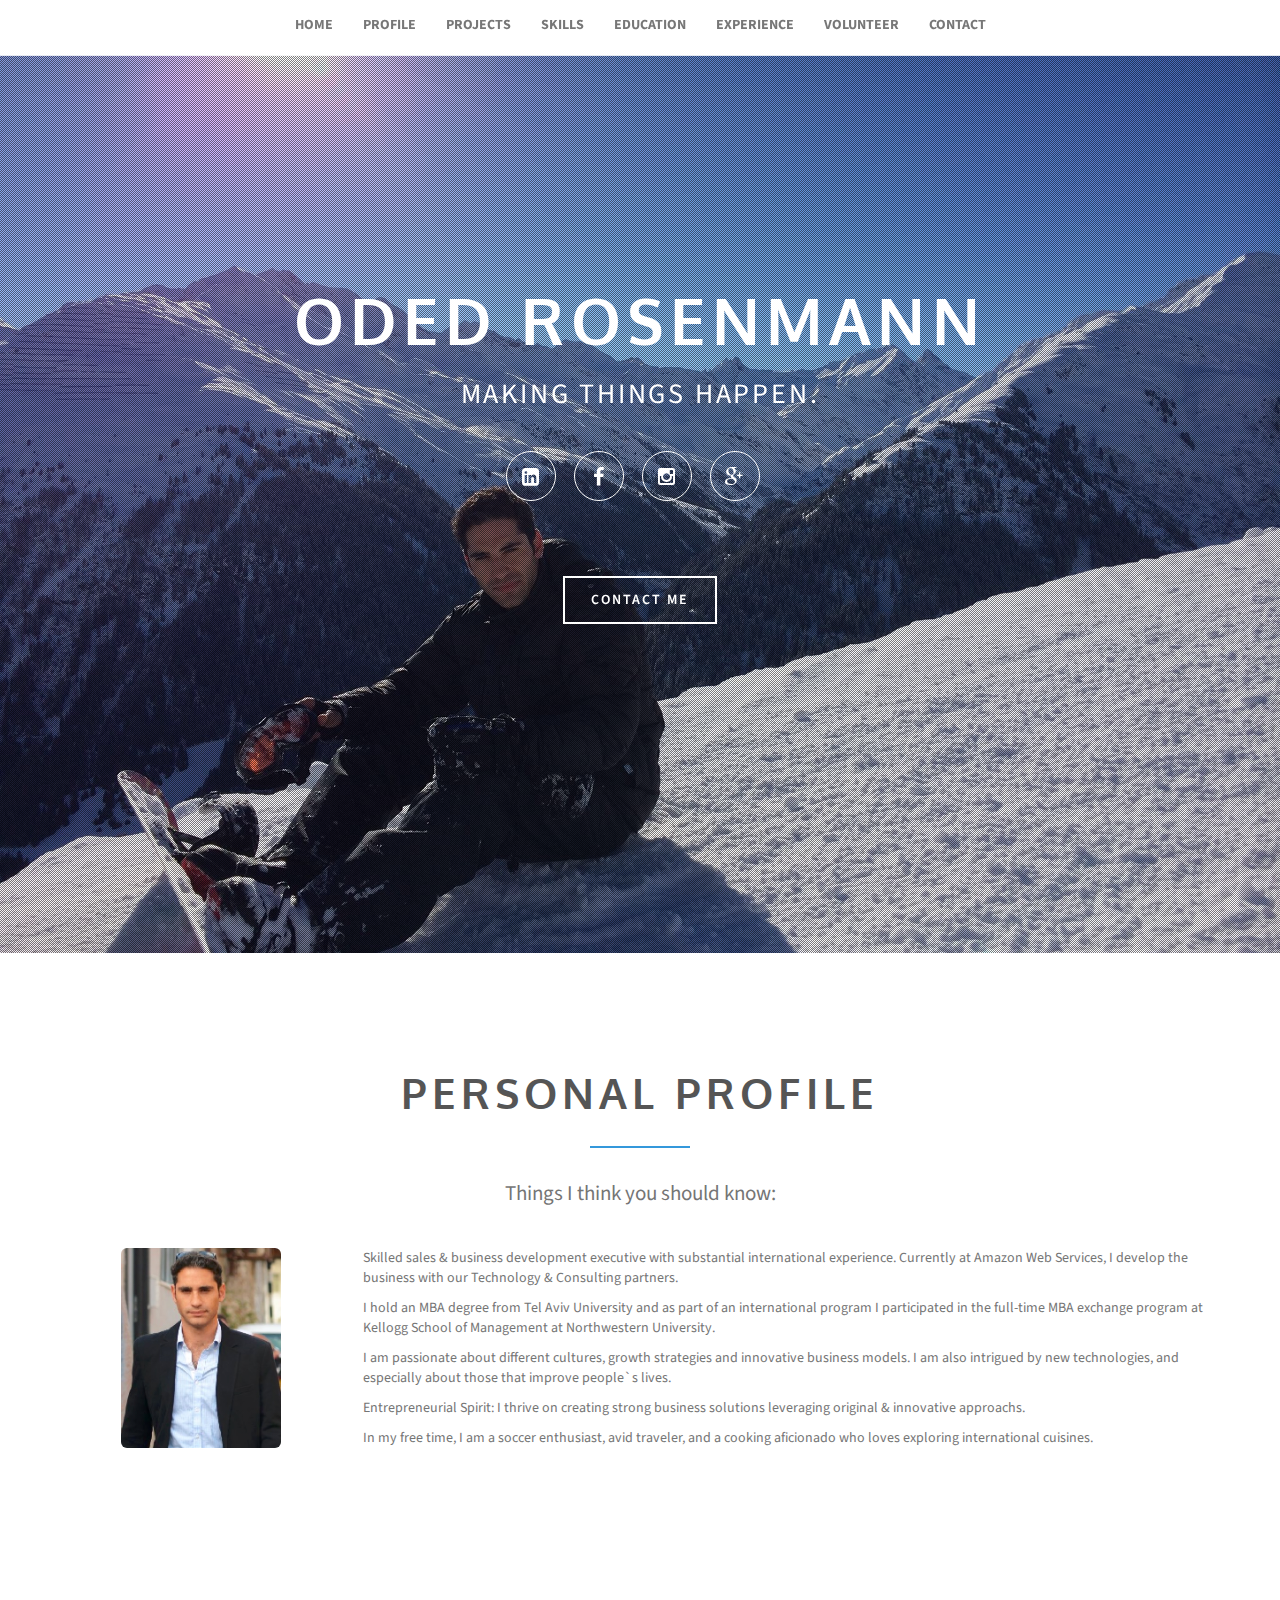
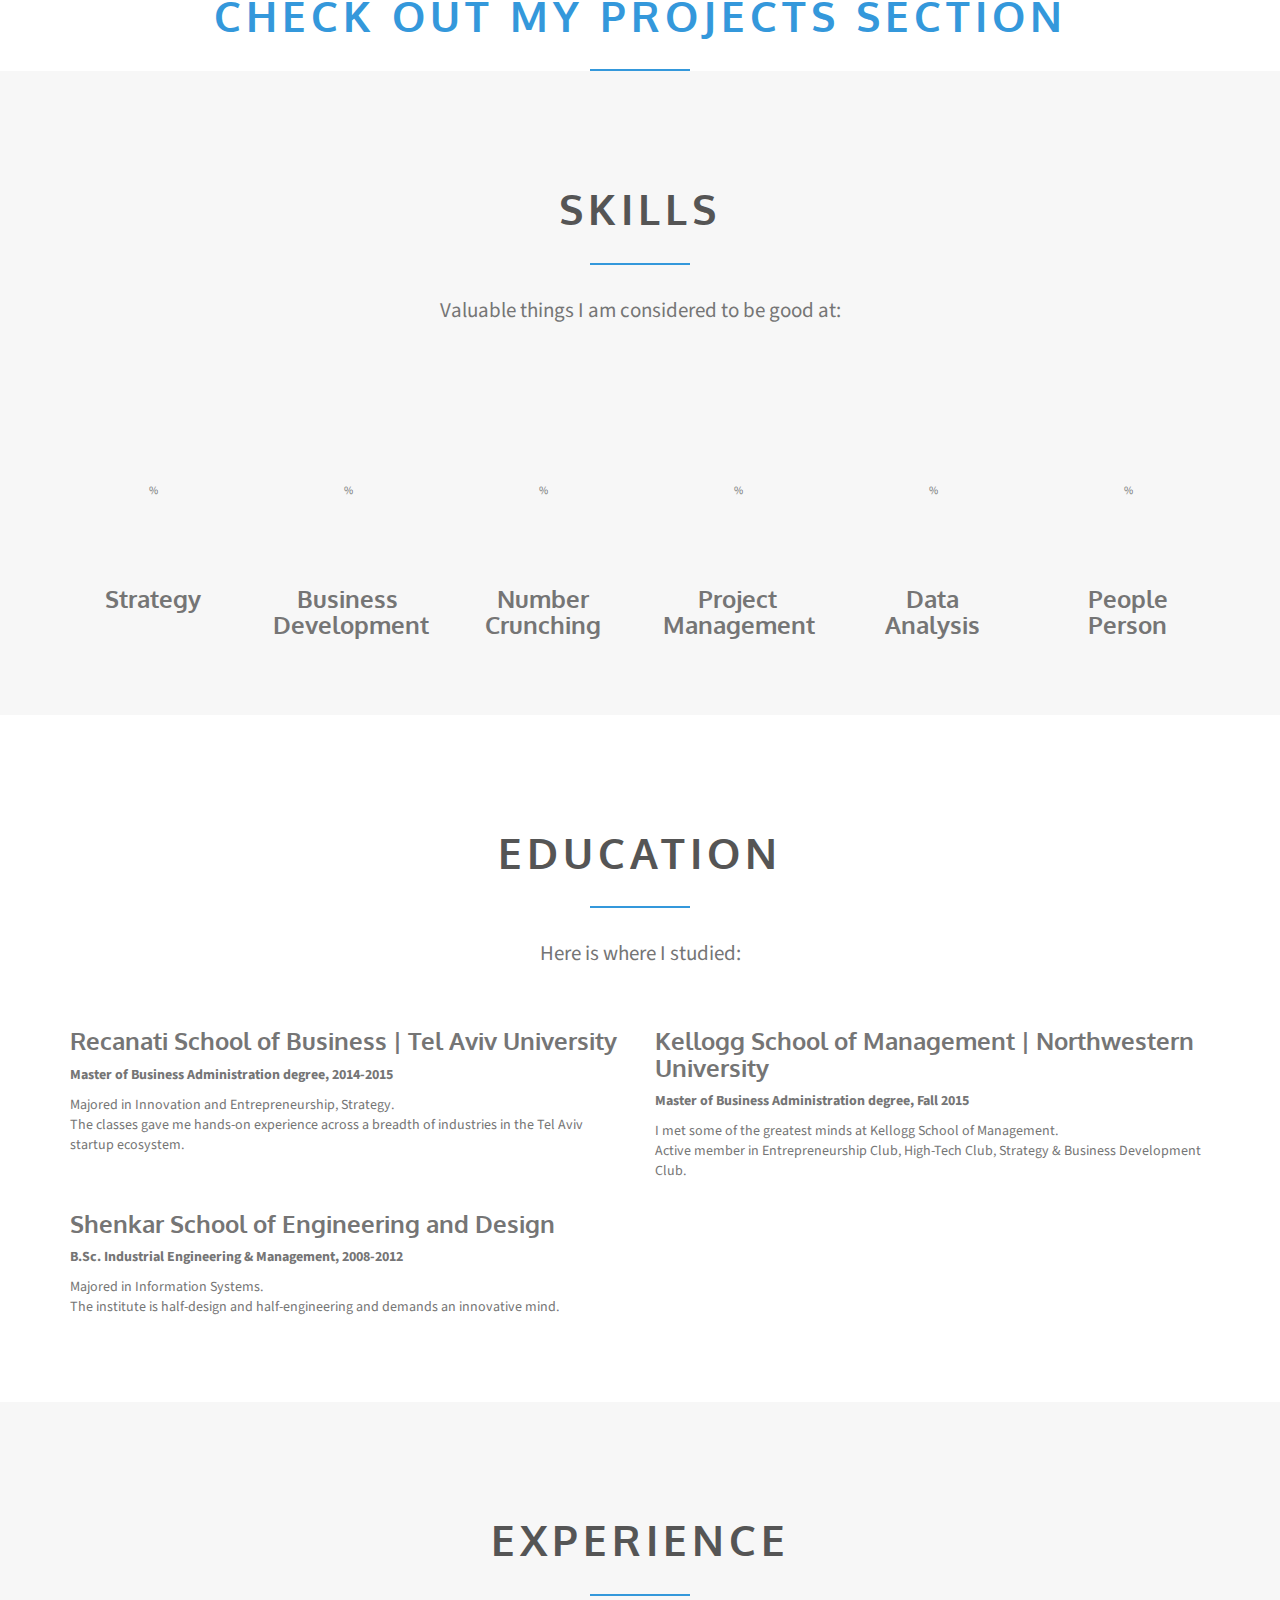
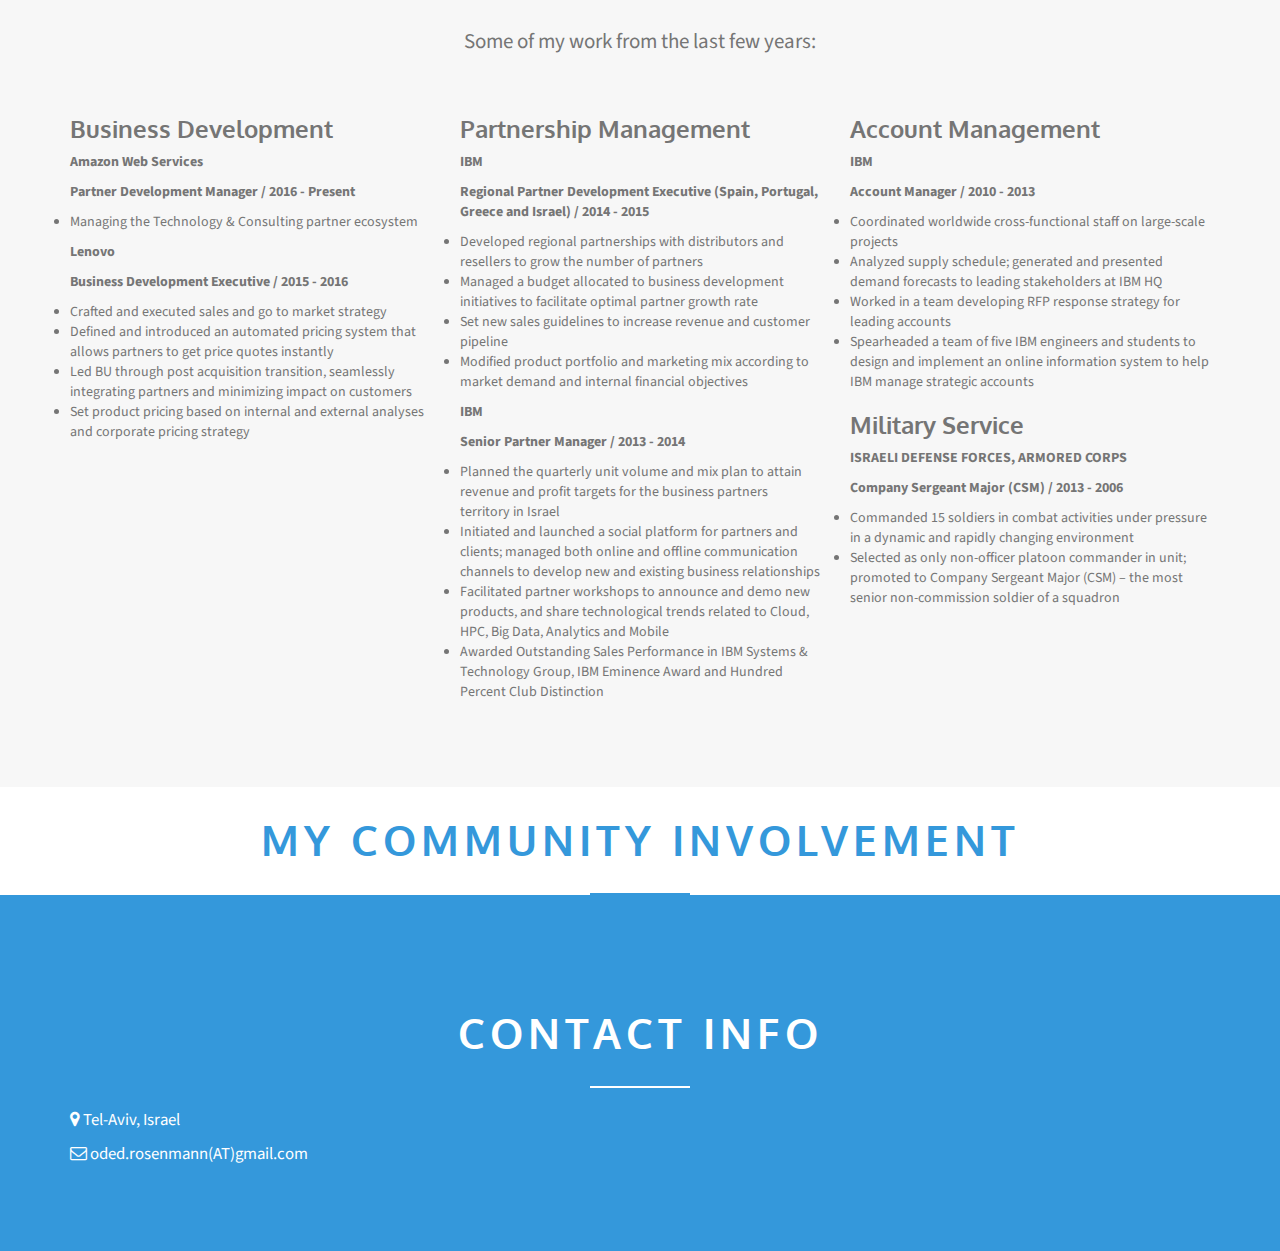
<file: index.html>
<!DOCTYPE html>
<!--[if lt IE 7]>      <html class="no-js lt-ie9 lt-ie8 lt-ie7"> <![endif]-->
<!--[if IE 7]>         <html class="no-js lt-ie9 lt-ie8"> <![endif]-->
<!--[if IE 8]>         <html class="no-js lt-ie9"> <![endif]-->
<!--[if gt IE 8]><!-->
<html class="no-js">
<!--<![endif]-->

<head>
    <meta charset="utf-8">
    <meta http-equiv="X-UA-Compatible" content="IE=edge">
    <title>Oded Rosenmann</title>
    <meta name="description" content="">
    <meta name="viewport" content="width=device-width, initial-scale=1">
    <meta name="author" content="">

    <!-- Place favicon.ico and apple-touch-icon.png in the root directory -->

    <!-- Bootstrap core CSS -->
    <link rel="stylesheet" href="css/bootstrap.min.css">
    <!-- Fonts from Font Awsome -->
    <link rel="stylesheet" href="css/font-awesome.min.css">
    <!-- Magnific popup -->
    <link rel="stylesheet" href="css/magnific-popup.css">
  <!-- Vegas slider -->
    <link rel="stylesheet" href="css/vegas.min.css">
    <!-- Custom styles for this template -->
    <link rel="stylesheet" href="css/main.css">

    <!-- Color styles -->
    <link rel="stylesheet" href="css/colors/blue.css">
    <!-- <link rel="stylesheet" href="css/colors/yellow.css">-->
    <!-- <link rel="stylesheet" href="css/colors/red.css">-->
    <!--  <link rel="stylesheet" href="css/colors/purple.css">-->
    <!--  <link rel="stylesheet" href="css/colors/orange.css">-->
    <!--  <link rel="stylesheet" href="css/colors/green.css">-->

    <!-- Feature detection -->
    <script src="js/modernizr-2.6.2.min.js"></script>
    <!-- Fonts -->
    <link href='http://fonts.googleapis.com/css?family=Source+Sans+Pro:300,400,600,700,900,300italic,400italic,600italic,700italic,900italic' rel='stylesheet' type='text/css'>
    <link href='http://fonts.googleapis.com/css?family=Oxygen:400,700' rel='stylesheet' type='text/css'>

    <!-- HTML5 shim and Respond.js IE8 support of HTML5 elements and media queries -->
    <!--[if lt IE 9]>
          <script src="js/html5shiv.js"></script>
          <script src="js/respond.min.js"></script>
        <![endif]-->
</head>

<body>
<style type="text/css">
ul {list-style:none;} 

ul li {float:left;} 

ul li a { text-decoration:none; color:#000000; cursor:auto;}
  </style>
    <div class="navbar navbar-default navbar-static-top" role="navigation">
        <div class="container">
            <div class="navbar-header">
                <button type="button" class="navbar-toggle collapsed" data-toggle="collapse" data-target=".navbar-collapse">
                    <span class="sr-only">Toggle navigation</span>
                    <span class="icon-bar"></span>
                    <span class="icon-bar"></span>
                    <span class="icon-bar"></span>
                </button>
            </div>
            <div class="navbar-collapse collapse">
                <ul class="nav navbar-nav" id="main-menu">
                    <li><a href="#page-welcome">Home</a>
                    </li>
                    <li><a href="#page-profile">Profile</a>
                    </li>
                    <li><a href="#page-projects">Projects</a></li>
                    </li>
                    <li><a href="#page-skills">Skills</a>
                    </li>
                    <li><a href="#page-education">Education</a>
                    </li>
                    <li><a href="#page-experience">Experience</a>
                    </li>
                    <li><a href="#page-community">Volunteer</a>
                    </li>
                    <li><a href="#page-contact">Contact</a>
                    </li>
                </ul>
            </div>
            <!--/.nav-collapse -->
        </div>
    </div>
    <!-- welcome begins -->
    <section id="page-welcome" class="page-welcome">
        <div>
            <ul class="slider-controls">
                <li>
                    <a id="vegas-next" class="next" href="javascript:void(0)"></a>
                </li>
                <li>
                    <a id="vegas-prev" class="prev" href="javascript:void(0)"></a>
                </li>
            </ul>
        </div>
        <div class="container">
            <div class="row">
                <header class="centered">
                    <h1>Oded Rosenmann</h1>
                    <p>Making things happen.</p>
                </header>
                <div class="social-icons">
                    <a href="https://www.linkedin.com/in/odedrosenmann" class="btn btn-round btn-clear btn-linkedin"><i class="fa fa-linkedin-square"></i></a>
                    <a href="https://www.facebook.com/oded.rosenmann" class="btn btn-round btn-clear btn-facebook"><i class="fa fa-facebook"></i></a>
                    <a href="https://www.instagram.com/oded_rosenmann/" class="btn btn-round btn-clear btn-instagram"><i class="fa fa-instagram"></i></a>
                    <a href="https://plus.google.com/104380314868274788963" class="btn btn-round btn-clear btn-google"><i class="fa fa-google-plus"></i></a>
                </div>
                <a href="#page-contact" class="btn btn-default hire-me">Contact Me</a>
            </div>
        </div>
    </section>
    <!-- welcome ends -->
    <!-- profile begins -->
    <section id="page-profile" class="page-profile">
        <div class="container">
            <header class="section-header">
                <h2 class="section-title">Personal Profile</h2>
                <div class="spacer"></div>
                <p class="section-subtitle">Things I think you should know:</p>
            </header>
            <div class="row">
                <div class="col-md-3 col-sm-12 col-xs-12">
                    <div class="profile"><img src="img/Oded.jpg" alt="profile" class="img-rounded"/>
                    </div>
                </div>
                <div class="col-md-9 col-sm-12 col-xs-12">
                    <p>Skilled sales & business development executive with substantial international experience. Currently at Amazon Web Services, I develop the business with our Technology & Consulting partners.</p>
                    <p>I hold an MBA degree from Tel Aviv University and as part of an international program I participated in the full-time MBA exchange program at Kellogg School of Management at Northwestern University.</p>
                    <p>I am passionate about different cultures, growth strategies and innovative business models. I am also intrigued by new technologies, and especially about those that improve people`s lives.</p>
                    <p>Entrepreneurial Spirit: I thrive on creating strong business solutions leveraging original & innovative approachs.</p>
                    <p>In my free time, I am a soccer enthusiast, avid traveler, and a cooking aficionado who loves exploring international cuisines.</p>
                </div>
            </div>
        </div>
    </section>
    <!-- profile ends -->
    <!-- projects begins -->
     <section id="page-projects" class="page-projects" >
       <div class="container" >
                <header class="section-header">
                    <div><p><font color="white">.</font></p></div>
                    <h4 class="section-title" href="http://odedrosenmann.github.io/projects" target="_blank"><span><a href="http://odedrosenmann.github.io/projects" target="_blank">Check out my projects section</a></span></h4>
                     <div class="spacer"></div>
                </header>
       </div>
    </section>
    <!-- projects ends -->
    <!-- skills begins -->
    <section id="page-skills" class="page-skills">
        <div class="container">

            <header class="section-header">
                <h2 class="section-title"><span>Skills</span></h2>
                <div class="spacer"></div>
                <p class="section-subtitle">Valuable things I am considered to be good at:</p>
            </header>
            <div class="row">
                <div class="col-md-2 col-sm-12 col-xs-12">
                    <span class="chart" data-percent="87">
                      <span class="percent"></span>
                    <h3>Strategy</h3>
                    </span>
                </div>
                <div class="col-md-2 col-sm-12 col-xs-12">
                    <span class="chart" data-percent="92">
                      <span class="percent"></span>
                    <h3>Business Development</h3>
                    </span>
                </div>
                <div class="col-md-2 col-sm-12 col-xs-12">
                    <span class="chart" data-percent="93">
                      <span class="percent"></span>
                    <h3>Number Crunching</h3>
                    </span>
                </div>
                <div class="col-md-2 col-sm-12 col-xs-12">
                    <span class="chart" data-percent="85">
                      <span class="percent"></span>
                    <h3>Project Management</h3>
                    </span>
                </div>
                <div class="col-md-2 col-sm-12 col-xs-12">
                    <span class="chart" data-percent="86">
                      <span class="percent"></span>
                    <h3>Data Analysis</h3>
                    </span>
                </div>
                <div class="col-md-2 col-sm-12 col-xs-12">
                    <span class="chart" data-percent="95">
                      <span class="percent"></span>
                    <h3>People Person</h3>
                    </span>
                </div>
            </div>
        </div>
    </section>
    <!-- skills ends -->
    <!-- education begins -->
    <section id="page-education" class="page-education">
        <div class="container">
            <header class="section-header">
                <h2 class="section-title"><span>Education</span></h2>
                <div class="spacer"></div>
                <p class="section-subtitle">Here is where I studied:</p>
            </header>
            <div class="row">
                <div class="col-md-6 col-sm-12 col-xs-12">
                    <article class="education">
                        <header>
                            <h3>Recanati School of Business | Tel Aviv University</h3>
                            <p><strong>Master of Business Administration degree, 2014-2015</strong> </p>
                        </header>
                        <p>Majored in Innovation and Entrepreneurship, Strategy.<br>The classes gave me hands-on experience across a breadth of industries in the Tel Aviv startup ecosystem. </p>
                    </article>
                </div>
                <div class="col-md-6 col-sm-12 col-xs-12">
                    <article class="education">
                        <header>
                            <h3>Kellogg School of Management | Northwestern University</h3>
                            <p><strong>Master of Business Administration degree, Fall 2015</strong></p>
                        </header>
                        <p>I met some of the greatest minds at Kellogg School of Management.<br>Active member in Entrepreneurship Club, High-Tech Club, Strategy & Business Development Club.</p>
                    </article>
                </div>
                <div class="col-md-6 col-sm-12 col-xs-12">
                    <article class="education">
                        <header>
                        <h3>Shenkar School of Engineering and Design</h3>
                            <p><strong>B.Sc. Industrial Engineering & Management, 2008-2012</strong></p>
                        </header>
                        <p>Majored in Information Systems.<br>The institute is half-design and half-engineering and demands an innovative mind.</p>
                    </article>
                </div>
            </div>
        </div>
    </section>
    <!-- education ends -->
    <!-- experience begins -->
    <section id="page-experience" class="page-experience">
        <div class="container">
            <header class="section-header">
                <h2 class="section-title"><span>Experience</span></h2>
                <div class="spacer"></div>
                <p class="section-subtitle">Some of my work from the last few years:</p>
            </header>
            <div class="row">
                <div class="col-md-4 col-sm-12 col-xs-12">
                    <article class="experience">
                        <header>
                            <h3>Business Development</h3>
                            <p><b>Amazon Web Services</b></p>
                            <p><b>Partner Development Manager / 2016 - Present</b></p>
                        </header>
                        <p>
                        <li>Managing the Technology & Consulting partner ecosystem</li>
                        </p>
                    </article>
                            <p><b>Lenovo</b></p>
                            <p><b>Business Development Executive / 2015 - 2016</b></p>
                        </header>
                        <p>
                        <li>Crafted and executed sales and go to market strategy</li>
                        <li>Defined and introduced an automated pricing system that allows partners to get price quotes instantly</li>
                        <li>Led BU through post acquisition transition, seamlessly integrating partners and minimizing impact on customers</li>
                        <li>Set product pricing based on internal and external analyses and corporate pricing strategy</li></p>
                    </article>
                </div>
                <div class="col-md-4 col-sm-12 col-xs-12">
                    <article class="experience">
                        <header>
                            <h3>Partnership Management</h3>
                            <header>
                            <p><b>IBM</b></p>
                            <p><b>Regional Partner Development Executive (Spain, Portugal, Greece and Israel) / 2014 - 2015</b></p>
                        </header>
                        <p>
                        <li>Developed regional partnerships with distributors and resellers to grow the number of partners</li>
                        <li>Managed a budget allocated to business development initiatives to facilitate optimal partner growth rate</li>
                        <li>Set new sales guidelines to increase revenue and customer pipeline</li>
                        <li>Modified product portfolio and marketing mix according to market demand and internal financial objectives</li></p>
                        <p><b>IBM</b></p>
                            <p><b>Senior Partner Manager / 2013 - 2014</b></p>
                        </header>
                        <p>
                        <li>Planned the quarterly unit volume and mix plan to attain revenue and profit targets for the business partners territory in Israel</li>
                        <li>Initiated and launched a social platform for partners and clients; managed both online and offline communication channels to develop new and existing business relationships</li>
                        <li>Facilitated partner workshops to announce and demo new products, and share technological trends related to Cloud, HPC, Big Data, Analytics and Mobile</li>
                        <li>Awarded Outstanding Sales Performance in IBM Systems & Technology Group, IBM Eminence Award and Hundred Percent Club Distinction</li></p>
                    </article>
                </div>
                <div class="col-md-4 col-sm-12 col-xs-12">
                    <article class="experience">
                        <header>
                            <h3>Account Management</h3>
                            <p><b>IBM</b></p>
                            <p><b>Account Manager / 2010 - 2013</b></p>
                        </header>
                        <p>
                        <li>Coordinated worldwide cross-functional staff on large-scale projects</li>
                        <li>Analyzed supply schedule; generated and presented demand forecasts to leading stakeholders at IBM HQ</li>
                        <li>Worked in a team developing RFP response strategy for leading accounts</li>
                        <li>Spearheaded a team of five IBM engineers and students to design and implement an online information system to help IBM manage strategic accounts</li></p>
                        <header>
                            <h3>Military Service</h3>
                            <p><b>ISRAELI DEFENSE FORCES, ARMORED CORPS</b></p>
                            <p><b>Company Sergeant Major (CSM) / 2013 - 2006</b></p>
                        </header>
                        <p>
                        <li>Commanded 15 soldiers in combat activities under pressure in a dynamic and rapidly changing environment</li>
                        <li>Selected as only non-officer platoon commander in unit; promoted to Company Sergeant Major (CSM) – the most senior non-commission soldier of a squadron</li>
                    </article>
                </div>
            </div>
        </div>
    </section>
    <!-- experience ends -->
    <!-- community begins -->
     <section id="page-community" class="page-community" >
       <div class="container" >
                <header class="section-header">
                    <h4 class="section-title" href="http://odedrosenmann.github.io/community.html" target="_blank"><span><a href="http://odedrosenmann.github.io/community.html" target="_blank">My community involvement</a></span></h4>
                     <div class="spacer"></div>
                </header>
       </div>
    </section>
    <!-- community ends -->
    <!-- contact begins -->
    <section id="page-contact" class="page-contact">
        <div class="container">
            <header class="section-header">
                <h2 class="section-title"><span>Contact Info</span></h2>
                <div class="spacer"></div>
            </header>
            <div class="row">
                <div class="col-sm-12 col-sm-12 col-xs-12 contact-info">
                    <h3></h3>
                    <p><i class="fa fa-map-marker"></i> Tel-Aviv, Israel </p>
                    <p><i class="fa fa-envelope-o"></i> oded.rosenmann(AT)gmail.com</p>
                </div>
            </div>
            <!-- End row -->

        </div>
    </section>
    <!-- contact ends -->


    <script src="js/jquery-2.1.3.min.js"></script>
    <script src="js/bootstrap.min.js"></script>
    <script src="js/jquery.scrollTo.js"></script>
    <script src="js/jquery.nav.js"></script>
    <script src="js/jquery.sticky.js"></script>
    <script src="js/jquery.easypiechart.min.js"></script>
    <script src="js/vegas.js"></script>
    <script src="js/jquery.isotope.min.js"></script>
    <script src="js/jquery.magnific-popup.min.js"></script>
    <script src="js/waypoints.min.js"></script>
    <script src="js/jqBootstrapValidation.js"></script>
    <script src="js/contact_me.js"></script>
    <script src="js/main.js"></script>
  
</body>

</html>
</file>
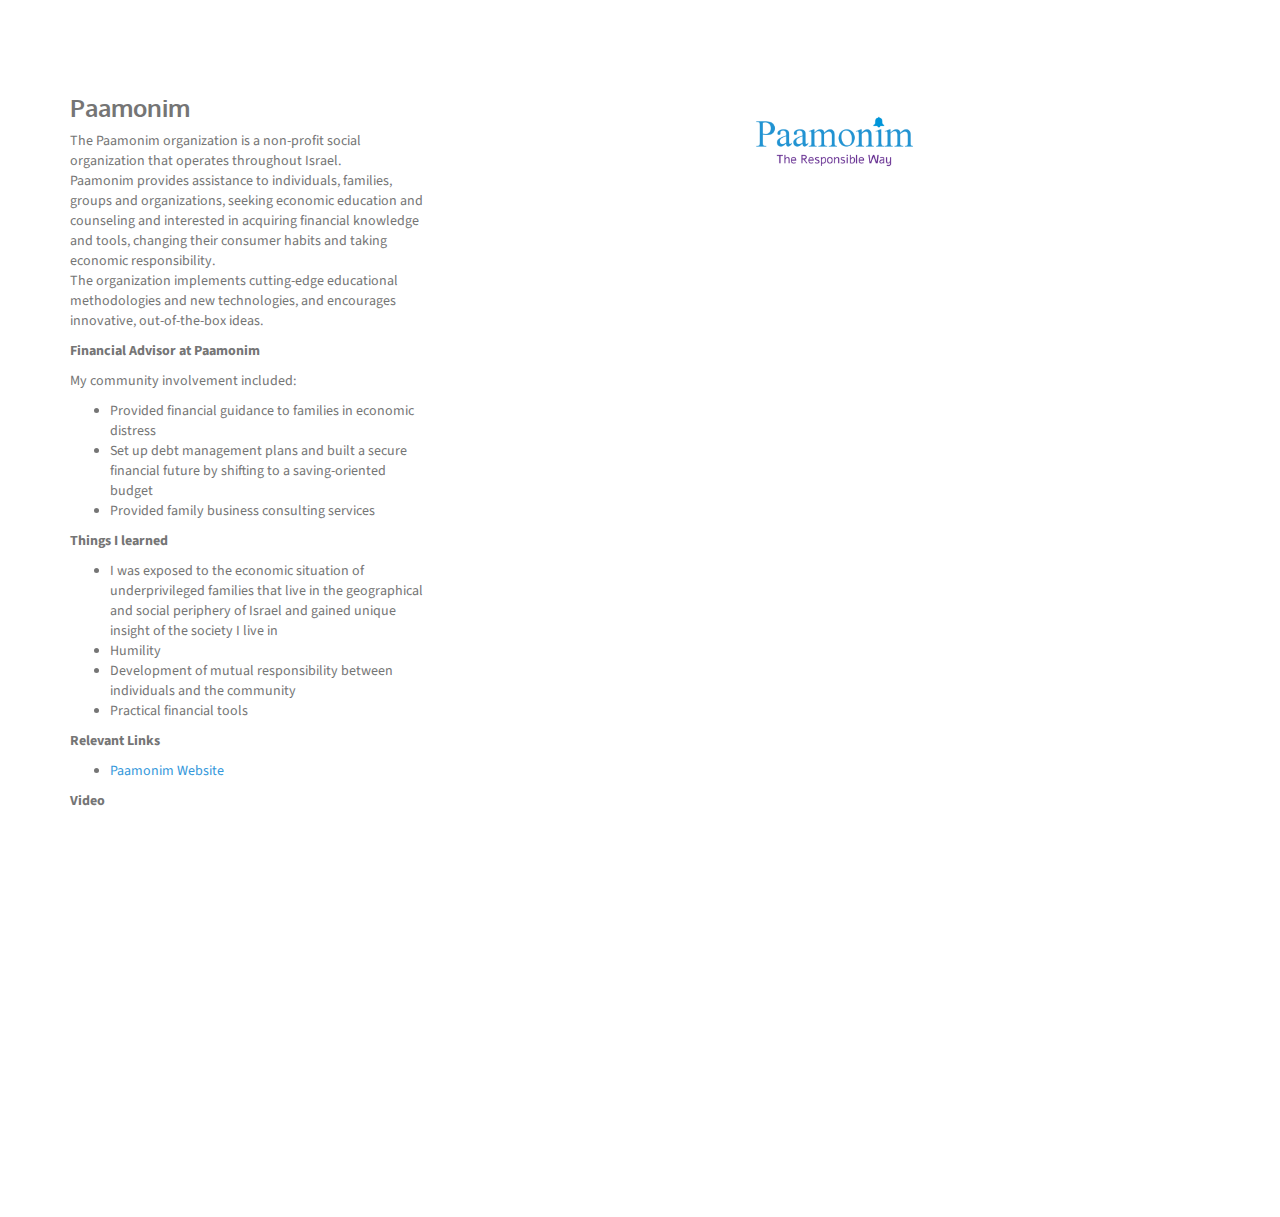
<file: community.html>
<!DOCTYPE html>
<!--[if lt IE 7]>      <html class="no-js lt-ie9 lt-ie8 lt-ie7"> <![endif]-->
<!--[if IE 7]>         <html class="no-js lt-ie9 lt-ie8"> <![endif]-->
<!--[if IE 8]>         <html class="no-js lt-ie9"> <![endif]-->
<!--[if gt IE 8]><!-->
<html class="no-js">
<!--<![endif]-->

<head>
    <meta charset="utf-8">
    <meta http-equiv="X-UA-Compatible" content="IE=edge">
    <title>Oded Rosenmann - Community</title>
    <meta name="description" content="">
    <meta name="viewport" content="width=device-width, initial-scale=1">
    <meta name="author" content="">

    <!-- Place favicon.ico and apple-touch-icon.png in the root directory -->

    <!-- Bootstrap core CSS -->
    <link rel="stylesheet" href="css/bootstrap.min.css">
    <!-- Fonts from Font Awsome -->
    <link rel="stylesheet" href="css/font-awesome.min.css">
    <!-- Magnific popup -->
    <link rel="stylesheet" href="css/magnific-popup.css">
	<!-- Vegas slider -->
    <link rel="stylesheet" href="css/vegas.min.css">
    <!-- Custom styles for this template -->
    <link rel="stylesheet" href="css/main.css">

    <!-- Color styles -->
    <link rel="stylesheet" href="css/colors/blue.css">
    <!-- <link rel="stylesheet" href="css/colors/yellow.css">-->
    <!-- <link rel="stylesheet" href="css/colors/red.css">-->
    <!--  <link rel="stylesheet" href="css/colors/purple.css">-->
    <!--  <link rel="stylesheet" href="css/colors/orange.css">-->
    <!--  <link rel="stylesheet" href="css/colors/green.css">-->

    <!-- Feature detection -->
    <script src="js/modernizr-2.6.2.min.js"></script>
    <!-- Fonts -->
    <link href='http://fonts.googleapis.com/css?family=Source+Sans+Pro:300,400,600,700,900,300italic,400italic,600italic,700italic,900italic' rel='stylesheet' type='text/css'>
    <link href='http://fonts.googleapis.com/css?family=Oxygen:400,700' rel='stylesheet' type='text/css'>

    <!-- HTML5 shim and Respond.js IE8 support of HTML5 elements and media queries -->
    <!--[if lt IE 9]>
          <script src="js/html5shiv.js"></script>
          <script src="js/respond.min.js"></script>
        <![endif]-->
</head>

<body>
    <section id="page-portfolio" class="page-portfolio">
        <div class="container">
            <div class="row">
              <div class="col-md-4 col-sm-12 col-xs-12">
                  <article class="first_project">
                    <header>
                      <h3>Paamonim</h3>
                    </header>
                      <p>
                        The Paamonim organization is a non-profit social organization that operates throughout Israel.<br>Paamonim provides assistance to individuals, families, groups and organizations, seeking economic education and counseling and interested in acquiring financial knowledge and tools, changing their consumer habits and taking economic responsibility.<br>The organization implements cutting-edge educational methodologies and new technologies, and encourages innovative, out-of-the-box ideas.
                        </p>
                    <header>
                      <p><b>Financial Advisor at Paamonim</b></p>
                    </header>
                      <p>
                      <p>My community involvement included:</p>
                      <ul>
                        <li>Provided financial guidance to families in economic distress</li>
                        <li>Set up debt management plans and built a secure financial future by shifting to a saving-oriented budget</li>
                        <li>Provided family business consulting services</li>
                      </ul>
                     </p>
                    <header>
                      <p><b>Things I learned</b></p>
                    </header>
                      <ul>
                        <li>I was exposed to the economic situation of underprivileged families that live in the geographical and social periphery of Israel and gained unique insight of the society I live in</li>
                        <li>Humility</li>
                        <li>Development of mutual responsibility between individuals and the community</li>
                        <li>Practical financial tools</li>
                      </ul>
                      <header>
                      <p><b>Relevant Links</b></p>
                      </header>
                       <ul>
                          <li><a href="http://www.paamonim.org/en/">Paamonim Website</a></li>
                       </ul>
                       <header>
                      <p><b>Video</b></p>
                      </header>
                  </article>
                </div>
                  <div class="col-md-8 col-sm-12 col-xs-12">
                      <div class="profile"><img src="img/community/paamonim.png" alt="profile" class="img-rounded"/>
                      </div>
                    </div>
                  </div>
                    </div>
                  </div>
                  <div class="row">
                  <div class="col-md-1 col-sm-12 col-xs-12">
                  </div>
                  <div class="col-md-11 col-sm-12 col-xs-12">
                  <iframe width="560" height="315" src="https://www.youtube.com/embed/_BtMVMLrrZk" frameborder="0" allowfullscreen></iframe>
                  </div>
                </div>
            </div>
        </section>
    <script src="js/jquery-2.1.3.min.js"></script>
    <script src="js/bootstrap.min.js"></script>
    <script src="js/jquery.scrollTo.js"></script>
    <script src="js/jquery.nav.js"></script>
    <script src="js/jquery.sticky.js"></script>
    <script src="js/jquery.easypiechart.min.js"></script>
    <script src="js/vegas.js"></script>
    <script src="js/jquery.isotope.min.js"></script>
    <script src="js/jquery.magnific-popup.min.js"></script>
    <script src="js/waypoints.min.js"></script>
    <script src="js/jqBootstrapValidation.js"></script>
    <script src="js/contact_me.js"></script>
    <script src="js/main.js"></script>
	
</body>

</html>
</file>
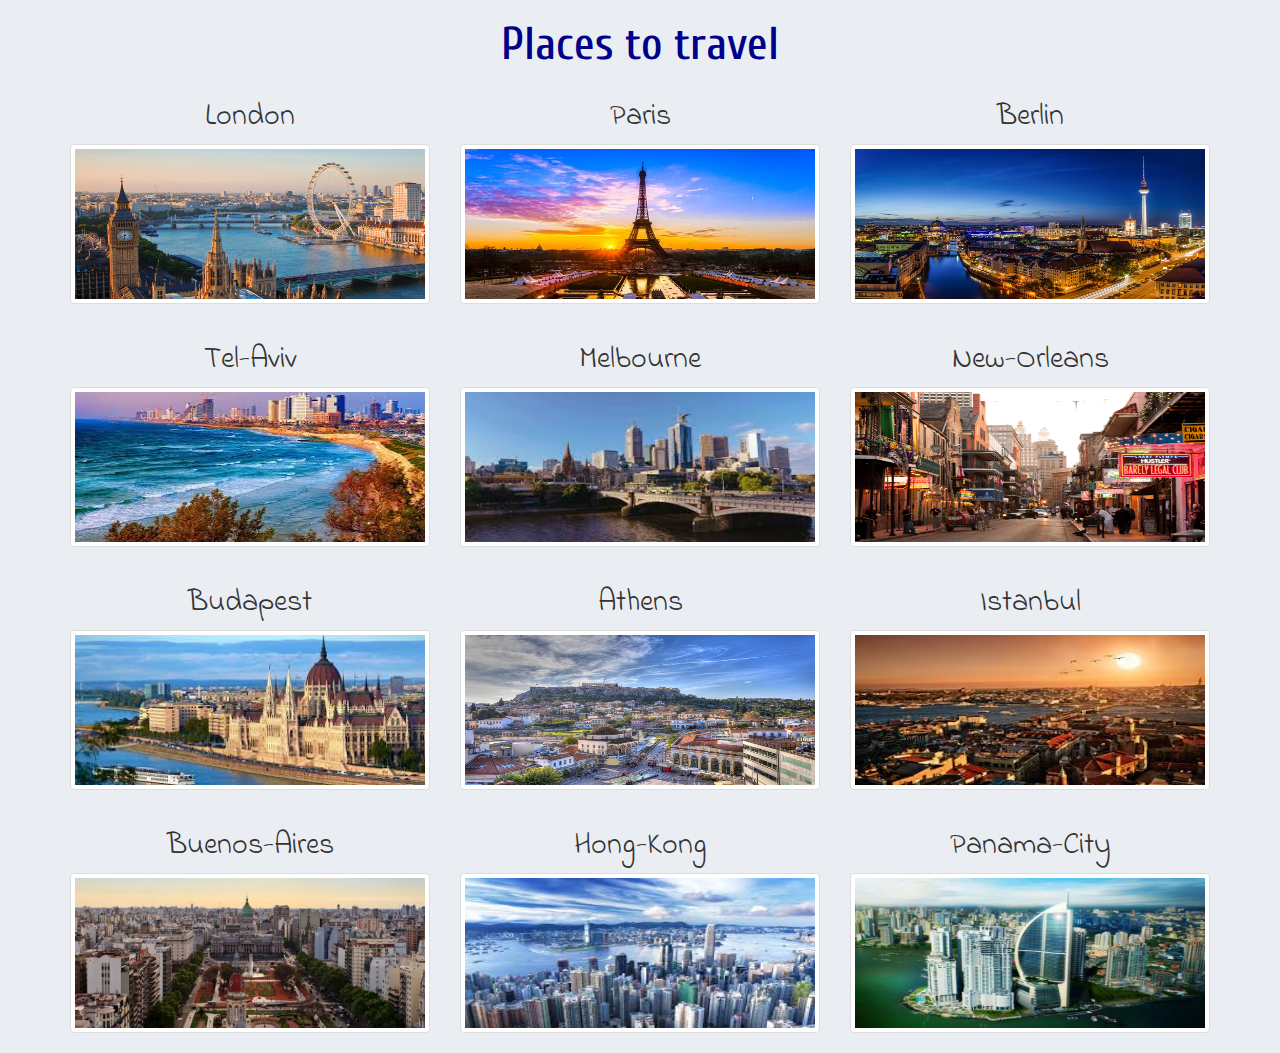
<file: placestotravel.html>
<!DOCTYPE html>
<html lang="en">
  <head>
    <meta charset="utf-8">
    <meta http-equiv="X-UA-Compatible" content="IE=edge">
    <meta name="viewport" content="width=device-width, initial-scale=1">
    <title>Places to travel - Oded Rosenmann</title>
    <!-- Bootstrap and jQuery -->
    <link rel="stylesheet" href="http://maxcdn.bootstrapcdn.com/bootstrap/3.3.5/css/bootstrap.min.css">
    <link rel="stylesheet" href="placestotravel.css">
    <script src="http://ajax.googleapis.com/ajax/libs/jquery/1.11.3/jquery.min.js"></script>
    <script src="http://maxcdn.bootstrapcdn.com/bootstrap/3.3.5/js/bootstrap.min.js"></script>
    <link href='https://fonts.googleapis.com/css?family=Indie+Flower' rel='stylesheet' type='text/css'>
    <link href='https://fonts.googleapis.com/css?family=Cuprum' rel='stylesheet' type='text/css'>
    <!-- My own Javascript -->
    <script src="placestotravel.js"></script>
  </head>
  <body>
    <div class="container">
      <h1><p class="text-center">Places to travel</p></h1>
      <div class="row">
        <div class="col-xs-6 col-sm-4">
          <div><h2><p class="text-center">London</p></h2></div>
          <a href="#" class="thumbnail"><img src="travel_pic/London.jpg"></a>
        </div>
        <div class="col-xs-6 col-sm-4">
          <div><h2><p class="text-center">Paris</p></h2></div>
          <a href="#" class="thumbnail"><img src="travel_pic/Paris.jpg"></a>
        </div>
        <div class="col-xs-6 col-sm-4">
          <div><h2><p class="text-center">Berlin</p></h2></div>
          <a href="#" class="thumbnail"><img src="travel_pic/Berlin.jpg"></a>
        </div>
        <div class="col-xs-6 col-sm-4">
          <div><h2><p class="text-center">Tel-Aviv</p></h2></div>
          <a href="#" class="thumbnail"><img src="travel_pic/Tel-Aviv.jpg"></a>
        </div>
        <div class="col-xs-6 col-sm-4">
          <div><h2><p class="text-center">Melbourne</p></h2></div>
          <a href="#" class="thumbnail"><img src="travel_pic/Melbourne.jpg"></a>
        </div>
        <div class="col-xs-6 col-sm-4">
          <div><h2><p class="text-center">New-Orleans</p></h2></div>
          <a href="#" class="thumbnail"><img src="travel_pic/New-Orleans.jpg"></a>
        </div>
        <div class="col-xs-6 col-sm-4">
          <div><h2><p class="text-center">Budapest</p></h2></div>
          <a href="#" class="thumbnail"><img src="travel_pic/Budapest.jpg"></a>
        </div>
        <div class="col-xs-6 col-sm-4">
          <div><h2><p class="text-center">Athens</p></h2></div>
          <a href="#" class="thumbnail"><img src="travel_pic/Athens.jpg"></a>
        </div>
        <div class="col-xs-6 col-sm-4">
          <div><h2><p class="text-center">Istanbul</p></h2></div>
          <a href="#" class="thumbnail"><img src="travel_pic/Istanbul.jpg"></a>
        </div>
        <div class="col-xs-6 col-sm-4">
          <div><h2><p class="text-center">Buenos-Aires</p></h2></div>
          <a href="#" class="thumbnail"><img src="travel_pic/Buenos-Aires.jpg"></a>
        </div>
        <div class="col-xs-6 col-sm-4">
          <div><h2><p class="text-center">Hong-Kong</p></h2></div>
          <a href="#" class="thumbnail"><img src="travel_pic/Hong-Kong.jpg"></a>
        </div>
        <div class="col-xs-6 col-sm-4">
          <div><h2><p class="text-center">Panama-City</p></h2></div>
          <a href="#" class="thumbnail"><img src="travel_pic/Panama-City.jpg"></a>
        </div>
      </div>
    </div>
  </body>
</html>
</file>
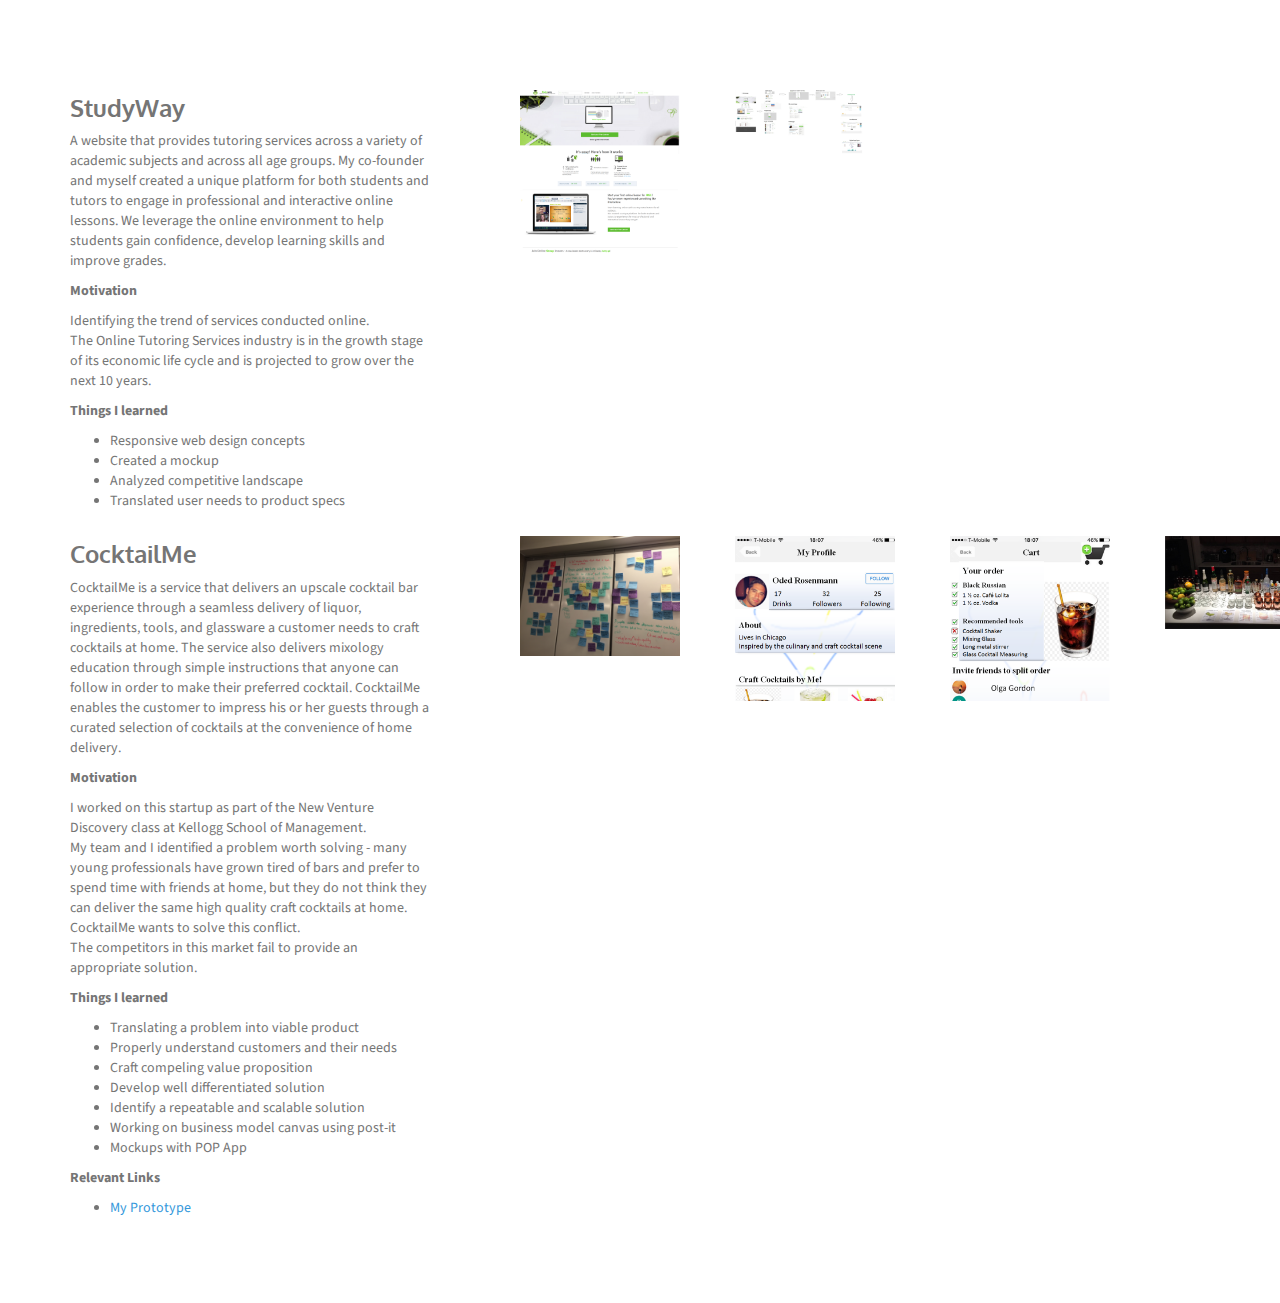
<file: projects.html>
<!DOCTYPE html>
<!--[if lt IE 7]>      <html class="no-js lt-ie9 lt-ie8 lt-ie7"> <![endif]-->
<!--[if IE 7]>         <html class="no-js lt-ie9 lt-ie8"> <![endif]-->
<!--[if IE 8]>         <html class="no-js lt-ie9"> <![endif]-->
<!--[if gt IE 8]><!-->
<html class="no-js">
<!--<![endif]-->

<head>
    <meta charset="utf-8">
    <meta http-equiv="X-UA-Compatible" content="IE=edge">
    <title>Oded Rosenmann - Projects</title>
    <meta name="description" content="">
    <meta name="viewport" content="width=device-width, initial-scale=1">
    <meta name="author" content="">

    <!-- Place favicon.ico and apple-touch-icon.png in the root directory -->

    <!-- Bootstrap core CSS -->
    <link rel="stylesheet" href="css/bootstrap.min.css">
    <!-- Fonts from Font Awsome -->
    <link rel="stylesheet" href="css/font-awesome.min.css">
    <!-- Magnific popup -->
    <link rel="stylesheet" href="css/magnific-popup.css">
	<!-- Vegas slider -->
    <link rel="stylesheet" href="css/vegas.min.css">
    <!-- Custom styles for this template -->
    <link rel="stylesheet" href="css/main.css">

    <!-- Color styles -->
    <link rel="stylesheet" href="css/colors/blue.css">
    <!-- <link rel="stylesheet" href="css/colors/yellow.css">-->
    <!-- <link rel="stylesheet" href="css/colors/red.css">-->
    <!--  <link rel="stylesheet" href="css/colors/purple.css">-->
    <!--  <link rel="stylesheet" href="css/colors/orange.css">-->
    <!--  <link rel="stylesheet" href="css/colors/green.css">-->

    <!-- Feature detection -->
    <script src="js/modernizr-2.6.2.min.js"></script>
    <!-- Fonts -->
    <link href='http://fonts.googleapis.com/css?family=Source+Sans+Pro:300,400,600,700,900,300italic,400italic,600italic,700italic,900italic' rel='stylesheet' type='text/css'>
    <link href='http://fonts.googleapis.com/css?family=Oxygen:400,700' rel='stylesheet' type='text/css'>

    <!-- HTML5 shim and Respond.js IE8 support of HTML5 elements and media queries -->
    <!--[if lt IE 9]>
          <script src="js/html5shiv.js"></script>
          <script src="js/respond.min.js"></script>
        <![endif]-->
</head>

<body>
    <section id="page-portfolio" class="page-portfolio">
        <div class="container">
            <div class="row">
              <div class="col-md-4 col-sm-12 col-xs-12">
                  <article class="first_project">
                    <header>
                      <h3>StudyWay</h3>
                    </header>
                      <p>
                        A website that provides tutoring services across a variety of academic subjects and across all age groups. My co-founder and myself created a unique platform for both students and tutors to engage in professional and interactive online lessons. We leverage the online environment to help students gain confidence, develop learning skills and improve grades.
                        </p>
                    <header>
                      <p><b>Motivation</b></p>
                    
                    </header>
                      
                      <p>Identifying the trend of services conducted online.<br>The Online Tutoring Services industry is in the growth stage of its economic life cycle and is projected to grow over the next 10 years.
                     </p>
                    <header>
                      <p><b>Things I learned</b></p>
                    </header>
                      <ul>
                        <li>Responsive web design concepts</li>
                        <li>Created a mockup</li>
                        <li>Analyzed competitive landscape</li>
                        <li>Translated user needs to product specs</li>
                      </ul>
                  </article>
                </div>
                <div class="col-md-8 col-sm-12 col-xs-12">
                    <div class="container">
                      <div class="row">
                          <div>
                            <ul id="grid" class="grid-wrapper">
                                <li class="mix photography" >
                                <a href="img/projects/1-Studyway-homepage.png"><div class="overlay"><i class="fa fa-search"></i></div><img src="img/projects/1-Studyway-homepage.png"  alt="" >
                                </a> </li>
                                <li class="mix photography" >
                                <a href="img/projects/1-Studyway-Flow.jpg"><div class="overlay"><i class="fa fa-search"></i></div><img src="img/projects/1-Studyway-Flow.jpg"  alt="" >
                                </a> </li>
                                                               
                            </ul>
                          </div>
                      </div>
                  </div>
                </div>
            </div>
            </div>
            <div class="container">
            <div class="row">
              <div class="col-md-4 col-sm-12 col-xs-12">
                  <article class="second_project">
                    <header>
                      <h3>CocktailMe</h3>
                    </header>
                      <p>
                        CocktailMe is a service that delivers an upscale cocktail bar experience through a seamless delivery of liquor, ingredients, tools, and glassware a customer needs to craft cocktails at home. The service also delivers mixology education through simple instructions that anyone can follow in order to make their preferred cocktail. CocktailMe enables the customer to impress his or her guests through a curated selection of cocktails at the convenience of home delivery.
                        </p>
                    <header>
                      <p><b>Motivation</b></p>
                    
                    </header>
                      <p>I worked on this startup as part of the New Venture Discovery class at Kellogg School of Management.<br>My team and I identified a problem worth solving - many young professionals have grown tired of bars and prefer to spend time with friends at home, but they do not think they can deliver the same high quality craft cocktails at home. CocktailMe wants to solve this conflict.<br>The competitors in this market fail to provide an appropriate solution.
                     </p>
                    <header>
                      <p><b>Things I learned</b></p>
                    </header>
                      <ul>
                        <li>Translating a problem into viable product</li>
                        <li>Properly understand customers and their needs</li>
                        <li>Craft compeling value proposition</li>
                        <li>Develop well differentiated solution</li>
                        <li>Identify a repeatable and scalable solution</li>
                        <li>Working on business model canvas using post-it</li>
                        <li>Mockups with POP App</li>
                      </ul>
                    <header>
                      <p><b>Relevant Links</b></p>
                    </header>
                       <ul>
                          <li><a href="https://popapp.in/w/projects/5624ffb62c155c663f890334/preview">My Prototype</a></li>
                       </ul>
                  </article>
                </div>
                <div class="col-md-8 col-sm-12 col-xs-12">
                    <div class="container">
                      <div class="row">
                          <div>
                            <ul id="grid" class="grid-wrapper">
                                <li class="mix photography" >
                                <a href="img/projects/2-post_it.jpg"><div class="overlay"><i class="fa fa-search"></i></div><img src="img/projects/2-post_it.jpg"  alt="" >
                                </a> </li>
                                <li class="mix photography" >
                                <a href="img/projects/2-Profile-page.png"><div class="overlay"><i class="fa fa-search"></i></div><img src="img/projects/2-Profile-page.png"  alt="" >
                                </a> </li>
                                <li class="mix photography" >
                                <a href="img/projects/2-Cart-page.png"><div class="overlay"><i class="fa fa-search"></i></div><img src="img/projects/2-Cart-page.png"  alt="" >
                                </a> </li>
                                <li class="mix photography" >
                                <a href="img/projects/2-service.jpg"><div class="overlay"><i class="fa fa-search"></i></div><img src="img/projects/2-service.jpg"  alt="" >
                                </a> </li>                         
                            </ul>
                          </div>
                      </div>
                  </div>
                </div>
            </div>
        </section>
    <script src="js/jquery-2.1.3.min.js"></script>
    <script src="js/bootstrap.min.js"></script>
    <script src="js/jquery.scrollTo.js"></script>
    <script src="js/jquery.nav.js"></script>
    <script src="js/jquery.sticky.js"></script>
    <script src="js/jquery.easypiechart.min.js"></script>
    <script src="js/vegas.js"></script>
    <script src="js/jquery.isotope.min.js"></script>
    <script src="js/jquery.magnific-popup.min.js"></script>
    <script src="js/waypoints.min.js"></script>
    <script src="js/jqBootstrapValidation.js"></script>
    <script src="js/contact_me.js"></script>
    <script src="js/main.js"></script>
	
</body>

</html>
</file>
<file: css/main.css>
/* ==========================================================================
   Articulate v1.0
   ========================================================================== */
/* ==========================================================================
   Base styles
   ========================================================================== */

html, body {
    height: 100%;
    width: 100%;
    font-family: 'Source Sans Pro', Helvetica, Arial, sans-serif;
    color: #757575;
}
img {
    width: 160px;
    display: block;
    margin-left: auto;
    margin-right: auto;
}
a:link, a:visited {
    outline: 0;
}
a:hover, a:active {
    text-decoration: none;
}
h1, h2, h3, h4, h5, h6 {
    font-family: 'Oxygen', sans-serif;
    font-weight: 700;
}
/* ==========================================================================
   Navigation
   ========================================================================== */

.navbar {
    width: 100%;
}
.navbar-default {
    background: rgba(255, 255, 255, 0.85);
    border: none;
    color: #777;
    text-transform: uppercase;
    display: inline-block;
    text-align: center;
    position: fixed;
}
.navbar-nav {
    margin: 0 auto;
    padding: 0;
    list-style: none;
    display: inline-block;
    float: none;
    font-size: 1em;
    font-weight: bold;
}
.navbar-default .navbar-nav>li>a:hover, .navbar-default .navbar-nav>li>a:focus {
    background-color: transparent;
}
.navbar-default .navbar-nav>.active>a, .navbar-default .navbar-nav>.active>a:hover, .navbar-default .navbar-nav>.active>a:focus {
    background: none;
}
/* ==========================================================================
  Layout 
   ========================================================================== */

#page-welcome {
    width: 100%;
    height: 100%!important;
    position: relative;
    overflow: hidden;
    text-align: center;
    -webkit-background-size: cover;
    -moz-background-size: cover;
    -o-background-size: cover;
    background-size: cover;
}
#page-welcome header {
    color: #fff;
    padding-top: 20%;
}
#page-welcome header h1 {
    margin: 0;
    padding: 0;
    font-size: 4.5em;
    font-weight: 700;
    letter-spacing: 0.1em;
    line-height: 1em;
    text-transform: uppercase;
}
#page-welcome header p {
    font-size: 2em;
    display: inline-block;
    margin-bottom: 5px;
    padding: 0 8px;
    letter-spacing: 0.1em;
    line-height: 3em;
    text-transform: uppercase;
}
#page-profile {
    padding: 75px 0;
    background: #fff;
}
#page-skills {
    padding: 75px 0;
    background: #f7f7f7;
    text-align: center;
}
#page-education {
    padding: 75px 0;
    background: #fff;
}
#page-experience {
    padding: 75px 0;
    background: #f7f7f7;
}
#page-portfolio {
    padding: 75px 0;
    background: #fff;
}
#page-contact {
    padding: 75px 0;
}
#page-contact .contact-info p {
    font-size: 1.2em;
}
/* ==========================================================================
   Portfolio   
   ========================================================================== */

#grid-controls-wrapper {
    text-align: center;
    float: none;
    width: 100%;
}
.center-pills {
    display: inline-block;
}
#grid .mix {
    width: 200px;
    height: 150px;
    vertical-align: top;
    margin: 15px 15px 15px 0;
    color: #fff;
    text-align: center;
}
#grid .mix .thumbnail {
    border: 2px thin #F7F7F7;
    padding: 0;
    border-radius: 0;
}
#grid .mix .overlay {
    width: 200px;
    height: 200px;
    position: absolute;
    opacity: 0;
	top:0;
}
#grid .mix .overlay:hover {
    opacity: .8;
}
#grid .mix .overlay i {
    font-size: 2em;
    opacity: 1;
    color: #fff;
    padding-top: 30%;
}
.isotope-item {
    z-index: 2;
}
.isotope-hidden.isotope-item {
    pointer-events: none;
    z-index: 1;
}
.isotope, .isotope .isotope-item {
    /* change duration value to whatever you like */
    
    -webkit-transition-duration: 0.8s;
    -moz-transition-duration: 0.8s;
    -ms-transition-duration: 0.8s;
    -o-transition-duration: 0.8s;
    transition-duration: 0.8s;
}
.isotope {
    -webkit-transition-property: height, width;
    -moz-transition-property: height, width;
    -ms-transition-property: height, width;
    -o-transition-property: height, width;
    transition-property: height, width;
}
.isotope .isotope-item {
    -webkit-transition-property: -webkit-transform, opacity;
    -moz-transition-property: -moz-transform, opacity;
    -ms-transition-property: -ms-transform, opacity;
    -o-transition-property: -o-transform, opacity;
    transition-property: transform, opacity;
}
/**** disabling Isotope CSS3 transitions ****/

.isotope.no-transition, .isotope.no-transition .isotope-item, .isotope .isotope-item.no-transition {
    -webkit-transition-duration: 0s;
    -moz-transition-duration: 0s;
    -ms-transition-duration: 0s;
    -o-transition-duration: 0s;
    transition-duration: 0s;
}
/* ==========================================================================
   Vegas slider
   ========================================================================== */

.vegas-loading {
    border-radius: 10px;
    background: #000;
    background: rgba(0, 0, 0, 0.7);
    background: url(../img/loading.gif) no-repeat center center;
    height: 32px;
    left: 20px;
    position: fixed;
    top: 20px;
    width: 32px;
    z-index: 0;
}
.vegas-overlay {
    background: transparent url(../img/overlays/16.png);
    opacity: 0.5;
    
}
.vegas-background {
    -ms-interpolation-mode: bicubic;
    image-rendering: optimizeQuality;
    max-width: none !important;
    /* counteracts global img modification by twitter bootstrap library */
    
    z-index: -2;
}
.vegas-overlay, .vegas-background {
    -webkit-user-select: none;
    -khtml-user-select: none;
    -moz-user-select: none;
    -ms-user-select: none;
    user-select: none;
}
.slider-controls {
    opacity: 0;
    padding: 0;
    margin: 0;
    -webkit-transition: all 0.4s ease-in-out;
    -moz-transition: all 0.4s ease-in-out;
    -o-transition: all 0.4s ease-in-out;
    transition: all 0.4s ease-in-out;
}
.slider-controls li {
    list-style: none;
}
#page-welcome:hover .slider-controls {
    opacity: 1;
    -webkit-transition: all 0.4s ease-in-out;
    -moz-transition: all 0.4s ease-in-out;
    -o-transition: all 0.4s ease-in-out;
    transition: all 0.4s ease-in-out;
}
.slider-controls li a {
    position: absolute;
    z-index: 10;
    top: 40%;
    width: 60px;
    height: 60px;
    cursor: pointer;
}
.next {
    background: url("../img/next.png");
    margin-right: 70px;
    right: 0;
    opacity: 0.3;
}
.prev {
    background: url("../img/prev.png");
    margin-left: 70px;
    left: 0;
    opacity: 0.3;
}
.next:hover, .prev:hover {
    opacity: 1;
}
/* ==========================================================================
   Dividers
   ========================================================================== */

.section-header {
    text-align: center;
}
.section-header p {
    font-size: 1.5em;
}
.section-title {
    font-size: 3em;
    font-weight: 700;
    letter-spacing: 5px;
    text-align: center;
    color: #555555;
    text-transform: uppercase;
    padding: 20px 0;
}
.spacer {
    width: 100px;
    height: 2px;
    margin: auto;
}
.section-subtitle {
    text-align: center;
    padding: 30px 0;
}
/* ==========================================================================
   Forms
   ========================================================================== */

.form-control {
    box-shadow: none;
    -webkit-box-shadow: none;
    border: none;
}
.btn.btn-default {
    margin: 40px auto 0;
    background: transparent;
    position: relative;
    color: #fff;
    font-size: 1em;
    text-transform: uppercase;
    font-weight: 600;
    text-align: center;
    padding: 12px 26px 12px;
    cursor: pointer;
    border: 2px solid #4cddf3;
    border-radius: 0;
    letter-spacing: 2px;
    pointer-events: auto;
    border-color: #fff;
    -webkit-transition: all 0.1s ease-in-out;
    -moz-transition: all 0.1s ease-in-out;
    -o-transition: all 0.1s ease-in-out;
    transition: all 0.1s ease-in-out;
}
.btn.btn-default:hover, .btn.btn-default:active {
    background: #fff;
    border-color: #fff;
    color: fff;
}
input, .input-lg, button {
    border-radius: 0;
}
.control-group.error input, .control-group.error select, .control-group.error textarea {
    border-color: #b94a48;
    -webkit-box-shadow: inset 0 1px 1px rgba(0, 0, 0, 0.075);
    -moz-box-shadow: inset 0 1px 1px rgba(0, 0, 0, 0.075);
    box-shadow: inset 0 1px 1px rgba(0, 0, 0, 0.075);
}
.control-group.error .checkbox, .control-group.error .radio, .control-group.error input, .control-group.error select, .control-group.error textarea {
    color: #b94a48;
}
label.error {
    color: #fff;
    background: #b94a48;
    border: solid thin #fff;
    padding: 3px 5px;
}
label.valid {
    color: #fff;
    background: #5CB85C;
    border: solid thin #fff;
    padding: 3px 5px;
}
.help-block ul{
      list-style: none;
      margin: 0;
      padding: 0;
}

.help-block ul li{
 background: #b94a48;
  color: #fff;
  padding: 4px 18px;
}
/* ==========================================================================
   Charts   
   ========================================================================== */

.chart {
    position: relative;
    display: inline-block;
    width: 150px;
    height: 150px;
    margin-top: 50px;
    margin-bottom: 50px;
    text-align: center;
}
.chart canvas {
    position: absolute;
    top: 0;
    left: 0;
}
.percent {
    display: inline-block;
    line-height: 150px;
    z-index: 2;
}
.percent:after {
    content: '%';
    margin-left: 0.1em;
    font-size: .8em;
}
/* ==========================================================================
   Social icons
   ========================================================================== */

.social-icons .btn {
    margin-right: 15px;
}
.social-icons {
    padding-top: 10px;
    margin-bottom: 35px;
}
.social-icons .btn.btn-clear {
    border: 1px solid #fff;
}
.btn-round {
    border-radius: 50%;
    width: 50px;
    height: 50px;
    display: inline-block;
    padding: 0;
}
.btn-round i {
    font-size: 20px;
    top: 15px;
    position: relative;
}
.btn.btn-clear {
    border: 1px solid #fff;
    color: #fff;
    background: none;
    background-color: none;
    font-weight: bold;
    -webkit-transition-duration: 0.8s;
    -moz-transition-duration: 0.8s;
    -o-transition-duration: 0.8s;
    transition-duration: 0.8s;
    -webkit-transition-property: -webkit-transform;
    -moz-transition-property: -moz-transform;
    -o-transition-property: -o-transform;
    transition-property: transform;
}
.btn.btn-clear:hover, .btn.btn-clear.selected {
    background: #fff;
    -webkit-transform: rotate(360deg);
    -moz-transform: rotate(360deg);
    -o-transform: rotate(360deg);
}
.btn-twitter:hover {
    color: #2BA9E0;
}
.btn-facebook:hover {
    color: #204385;
}
.btn-dribbble:hover {
    color: #D92C85;
}
.btn-instagram:hover {
    color: #BAB1A8;
}
.btn-linkedin:hover {
    color: #015786;
}
.btn-pinterest:hover {
    color: #CA2128;
}
.btn-google:hover {
    color: #D3492C;
}
/* ==========================================================================
   Helper classes
   ========================================================================== */

.left {
    float: left;
}
.right {
    float: right;
}
.text-center {
    text-align: center;
}
.centered {
    margin-left: auto;
    margin-right: auto;
    float: none;
}
/* ==========================================================================
   Responsive Settings
   ========================================================================== */

@media(max-width:992px) {
    #page-profile .profile {
        margin: 0 auto 20px auto;
    }
}
@media (max-width: 479px) {
    #page-welcome header h1 {
        font-size: 2em;
    }
    #page-welcome header p {
        font-size: 1em;
        line-height: 3em;
    }
    .section-title {
        font-size: 1.5em;
    }
    .section-header p {
        font-size: 1.2em;
    }
    #page-skills {
        text-align: center;
    }
    #grid {
        text-align: center;
    }
    #page-profile .profile {
        margin: 0 auto 20px auto;
    }
    #grid .mix .overlay:hover{
        opacity:0.8;
    }
    #grid .mix .overlay{
        width:200px;
        height:150px;
        position:absolute;
    }
    
}
</file>
<file: css/colors/blue.css>
/* Blue - #3498db */


a:link,a:visited,.navbar-default .navbar-nav>li>a:hover, 
.navbar-default .navbar-nav>li>a:focus,a:hover,a:active,.navbar-default .navbar-nav>.active>a, 
.navbar-default .navbar-nav>.active>a:hover, 
.navbar-default .navbar-nav>.active>a:focus{
	color:#3498db;
}

.spacer,.nav-pills>li.active>a, .nav-pills>li.active>a:hover, .nav-pills>li.active>a:focus,#grid .mix .overlay {

background: #3498db;
}

#page-contact{
	background: #3498db;
	color:#fff;
}

#page-contact .spacer{
	background: #fff;
}

#page-contact .section-title{
	color:#fff;
}

.btn.btn-default:hover,
.btn.btn-default:active{
    color:#3498db;
}
</file>
<file: css/colors/yellow.css>
/* yellow - #f1c40f */


a:link,a:visited,.navbar-default .navbar-nav>li>a:hover, 
.navbar-default .navbar-nav>li>a:focus,a:hover,a:active,.navbar-default .navbar-nav>.active>a, 
.navbar-default .navbar-nav>.active>a:hover, 
.navbar-default .navbar-nav>.active>a:focus{
	color:#f1c40f;
}

.spacer,.nav-pills>li.active>a, .nav-pills>li.active>a:hover, .nav-pills>li.active>a:focus,#grid .mix .overlay {

background: #f1c40f;
}

#page-contact{
	background: #f1c40f;
	color:#fff;
}

#page-contact .spacer{
	background: #fff;
}

#page-contact .section-title{
	color:#fff;
}

.btn.btn-default:hover,
.btn.btn-default:active{
    color:#f1c40f;
}
</file>
<file: css/colors/red.css>
/* red - #e74c3c */


a:link,a:visited,.navbar-default .navbar-nav>li>a:hover, 
.navbar-default .navbar-nav>li>a:focus,a:hover,a:active,.navbar-default .navbar-nav>.active>a, 
.navbar-default .navbar-nav>.active>a:hover, 
.navbar-default .navbar-nav>.active>a:focus{
	color:#e74c3c;
}

.spacer,.nav-pills>li.active>a, .nav-pills>li.active>a:hover, .nav-pills>li.active>a:focus,#grid .mix .overlay {

background: #e74c3c;
}

#page-contact{
	background: #e74c3c;
	color:#fff;
}

#page-contact .spacer{
	background: #fff;
}

#page-contact .section-title{
	color:#fff;
}

.btn.btn-default:hover,
.btn.btn-default:active{
    color:#e74c3c;
}
</file>
<file: css/colors/purple.css>
/* purple - #9b59b6 */


a:link,a:visited,.navbar-default .navbar-nav>li>a:hover, 
.navbar-default .navbar-nav>li>a:focus,a:hover,a:active,.navbar-default .navbar-nav>.active>a, 
.navbar-default .navbar-nav>.active>a:hover, 
.navbar-default .navbar-nav>.active>a:focus{
	color:#9b59b6;
}

.spacer,.nav-pills>li.active>a, .nav-pills>li.active>a:hover, .nav-pills>li.active>a:focus,#grid .mix .overlay {

background: #9b59b6;
}

#page-contact{
	background: #9b59b6;
	color:#fff;
}

#page-contact .spacer{
	background: #fff;
}

#page-contact .section-title{
	color:#fff;
}

.btn.btn-default:hover,
.btn.btn-default:active{
    color:#9b59b6;
}
</file>
<file: css/colors/orange.css>
/* orange - #e67e22 */


a:link,a:visited,.navbar-default .navbar-nav>li>a:hover, 
.navbar-default .navbar-nav>li>a:focus,a:hover,a:active,.navbar-default .navbar-nav>.active>a, 
.navbar-default .navbar-nav>.active>a:hover, 
.navbar-default .navbar-nav>.active>a:focus{
	color:#e67e22;
}

.spacer,.nav-pills>li.active>a, .nav-pills>li.active>a:hover, .nav-pills>li.active>a:focus,#grid .mix .overlay {

background: #e67e22;
}

#page-contact{
	background: #e67e22;
	color:#fff;
}

#page-contact .spacer{
	background: #fff;
}

#page-contact .section-title{
	color:#fff;
}

.btn.btn-default:hover,
.btn.btn-default:active{
    color:#e67e22;
}
</file>
<file: css/colors/green.css>
/* green - #2ecc71 */


a:link,a:visited,.navbar-default .navbar-nav>li>a:hover, 
.navbar-default .navbar-nav>li>a:focus,a:hover,a:active,.navbar-default .navbar-nav>.active>a, 
.navbar-default .navbar-nav>.active>a:hover, 
.navbar-default .navbar-nav>.active>a:focus{
	color:#2ecc71;
}

.spacer,.nav-pills>li.active>a, .nav-pills>li.active>a:hover, .nav-pills>li.active>a:focus,#grid .mix .overlay {

background: #2ecc71;
}

#page-contact{
	background: #2ecc71;
	color:#fff;
}

#page-contact .spacer{
	background: #fff;
}

#page-contact .section-title{
	color:#fff;
}

.btn.btn-default:hover,
.btn.btn-default:active{
    color:#2ecc71;
}
</file>
<file: placestotravel.css>
.thumbnail > img { 
  height: 150px;
  width: 350px;
}
@import "bourbon";

@import url(http://fonts.googleapis.com/css?family=Titillium+Web);

body {
  background: #eaeef3;
  font-family: 'Titillium Web';
}
h1{
	font-family: 'Cuprum', sans-serif;
	font-size: 46px;
	color:darkblue;
}
h2{
	font-family: 'Indie Flower', cursive;
}
</file>
<file: css/vegas.min.css>
.vegas-overlay,.vegas-slide,.vegas-slide-inner,.vegas-timer,.vegas-wrapper{position:absolute;top:0;left:0;bottom:0;right:0;overflow:hidden;border:none;padding:0;margin:0}.vegas-overlay{opacity:.5;background:url(overlays/02.png) center center}.vegas-timer{top:auto;bottom:0;height:2px}.vegas-timer-progress{width:0;height:100%;background:#fff;-webkit-transition:width ease-out;transition:width ease-out}.vegas-timer-running .vegas-timer-progress{width:100%}.vegas-slide,.vegas-slide-inner{margin:0;padding:0;background:center center no-repeat;-webkit-transform:translateZ(0);transform:translateZ(0)}body .vegas-container{overflow:hidden!important;position:relative}.vegas-video{min-width:100%;min-height:100%;width:auto;height:auto}body.vegas-container{overflow:auto;position:static;z-index:-2}body.vegas-container>.vegas-overlay,body.vegas-container>.vegas-slide,body.vegas-container>.vegas-timer{position:fixed;z-index:-1}:root body.vegas-container>.vegas-overlay,:root body.vegas-container>.vegas-slide,_::full-page-media,_:future{bottom:-76px}.vegas-transition-fade,.vegas-transition-fade2{opacity:0}.vegas-transition-fade-in,.vegas-transition-fade2-in{opacity:1}.vegas-transition-fade2-out{opacity:0}.vegas-transition-blur,.vegas-transition-blur2{opacity:0;-webkit-filter:blur(32px);filter:blur(32px)}.vegas-transition-blur-in,.vegas-transition-blur2-in{opacity:1;-webkit-filter:blur(0px);filter:blur(0px)}.vegas-transition-blur2-out{opacity:0}.vegas-transition-flash,.vegas-transition-flash2{opacity:0;-webkit-filter:brightness(25);filter:brightness(25)}.vegas-transition-flash-in,.vegas-transition-flash2-in{opacity:1;-webkit-filter:brightness(1);filter:brightness(1)}.vegas-transition-flash2-out{opacity:0;-webkit-filter:brightness(25);filter:brightness(25)}.vegas-transition-negative,.vegas-transition-negative2{opacity:0;-webkit-filter:invert(100%);filter:invert(100%)}.vegas-transition-negative-in,.vegas-transition-negative2-in{opacity:1;-webkit-filter:invert(0);filter:invert(0)}.vegas-transition-negative2-out{opacity:0;-webkit-filter:invert(100%);filter:invert(100%)}.vegas-transition-burn,.vegas-transition-burn2{opacity:0;-webkit-filter:contrast(1000%) saturate(1000%);filter:contrast(1000%) saturate(1000%)}.vegas-transition-burn-in,.vegas-transition-burn2-in{opacity:1;-webkit-filter:contrast(100%) saturate(100%);filter:contrast(100%) saturate(100%)}.vegas-transition-burn2-out{opacity:0;-webkit-filter:contrast(1000%) saturate(1000%);filter:contrast(1000%) saturate(1000%)}.vegas-transition-slideLeft,.vegas-transition-slideLeft2{-webkit-transform:translateX(100%);-ms-transform:translateX(100%);transform:translateX(100%)}.vegas-transition-slideLeft-in,.vegas-transition-slideLeft2-in{-webkit-transform:translateX(0%);-ms-transform:translateX(0%);transform:translateX(0%)}.vegas-transition-slideLeft2-out,.vegas-transition-slideRight,.vegas-transition-slideRight2{-webkit-transform:translateX(-100%);-ms-transform:translateX(-100%);transform:translateX(-100%)}.vegas-transition-slideRight-in,.vegas-transition-slideRight2-in{-webkit-transform:translateX(0%);-ms-transform:translateX(0%);transform:translateX(0%)}.vegas-transition-slideRight2-out{-webkit-transform:translateX(100%);-ms-transform:translateX(100%);transform:translateX(100%)}.vegas-transition-slideUp,.vegas-transition-slideUp2{-webkit-transform:translateY(100%);-ms-transform:translateY(100%);transform:translateY(100%)}.vegas-transition-slideUp-in,.vegas-transition-slideUp2-in{-webkit-transform:translateY(0%);-ms-transform:translateY(0%);transform:translateY(0%)}.vegas-transition-slideDown,.vegas-transition-slideDown2,.vegas-transition-slideUp2-out{-webkit-transform:translateY(-100%);-ms-transform:translateY(-100%);transform:translateY(-100%)}.vegas-transition-slideDown-in,.vegas-transition-slideDown2-in{-webkit-transform:translateY(0%);-ms-transform:translateY(0%);transform:translateY(0%)}.vegas-transition-slideDown2-out{-webkit-transform:translateY(100%);-ms-transform:translateY(100%);transform:translateY(100%)}.vegas-transition-zoomIn,.vegas-transition-zoomIn2{-webkit-transform:scale(0);-ms-transform:scale(0);transform:scale(0);opacity:0}.vegas-transition-zoomIn-in,.vegas-transition-zoomIn2-in{-webkit-transform:scale(1);-ms-transform:scale(1);transform:scale(1);opacity:1}.vegas-transition-zoomIn2-out,.vegas-transition-zoomOut,.vegas-transition-zoomOut2{-webkit-transform:scale(2);-ms-transform:scale(2);transform:scale(2);opacity:0}.vegas-transition-zoomOut-in,.vegas-transition-zoomOut2-in{-webkit-transform:scale(1);-ms-transform:scale(1);transform:scale(1);opacity:1}.vegas-transition-zoomOut2-out{-webkit-transform:scale(0);-ms-transform:scale(0);transform:scale(0);opacity:0}.vegas-transition-swirlLeft,.vegas-transition-swirlLeft2{-webkit-transform:scale(2) rotate(35deg);-ms-transform:scale(2) rotate(35deg);transform:scale(2) rotate(35deg);opacity:0}.vegas-transition-swirlLeft-in,.vegas-transition-swirlLeft2-in{-webkit-transform:scale(1) rotate(0deg);-ms-transform:scale(1) rotate(0deg);transform:scale(1) rotate(0deg);opacity:1}.vegas-transition-swirlLeft2-out,.vegas-transition-swirlRight,.vegas-transition-swirlRight2{-webkit-transform:scale(2) rotate(-35deg);-ms-transform:scale(2) rotate(-35deg);transform:scale(2) rotate(-35deg);opacity:0}.vegas-transition-swirlRight-in,.vegas-transition-swirlRight2-in{-webkit-transform:scale(1) rotate(0deg);-ms-transform:scale(1) rotate(0deg);transform:scale(1) rotate(0deg);opacity:1}.vegas-transition-swirlRight2-out{-webkit-transform:scale(2) rotate(35deg);-ms-transform:scale(2) rotate(35deg);transform:scale(2) rotate(35deg);opacity:0}.vegas-animation-kenburns{-webkit-animation:kenburns ease-out;animation:kenburns ease-out}@-webkit-keyframes kenburns{0%{-webkit-transform:scale(1.5);transform:scale(1.5)}100%{-webkit-transform:scale(1);transform:scale(1)}}@keyframes kenburns{0%{-webkit-transform:scale(1.5);transform:scale(1.5)}100%{-webkit-transform:scale(1);transform:scale(1)}}.vegas-animation-kenburnsUp{-webkit-animation:kenburnsUp ease-out;animation:kenburnsUp ease-out}@-webkit-keyframes kenburnsUp{0%{-webkit-transform:scale(1.5) translate(0,10%);transform:scale(1.5) translate(0,10%)}100%{-webkit-transform:scale(1) translate(0,0);transform:scale(1) translate(0,0)}}@keyframes kenburnsUp{0%{-webkit-transform:scale(1.5) translate(0,10%);transform:scale(1.5) translate(0,10%)}100%{-webkit-transform:scale(1) translate(0,0);transform:scale(1) translate(0,0)}}.vegas-animation-kenburnsDown{-webkit-animation:kenburnsDown ease-out;animation:kenburnsDown ease-out}@-webkit-keyframes kenburnsDown{0%{-webkit-transform:scale(1.5) translate(0,-10%);transform:scale(1.5) translate(0,-10%)}100%{-webkit-transform:scale(1) translate(0,0);transform:scale(1) translate(0,0)}}@keyframes kenburnsDown{0%{-webkit-transform:scale(1.5) translate(0,-10%);transform:scale(1.5) translate(0,-10%)}100%{-webkit-transform:scale(1) translate(0,0);transform:scale(1) translate(0,0)}}.vegas-animation-kenburnsLeft{-webkit-animation:kenburnsLeft ease-out;animation:kenburnsLeft ease-out}@-webkit-keyframes kenburnsLeft{0%{-webkit-transform:scale(1.5) translate(10%,0);transform:scale(1.5) translate(10%,0)}100%{-webkit-transform:scale(1) translate(0,0);transform:scale(1) translate(0,0)}}@keyframes kenburnsLeft{0%{-webkit-transform:scale(1.5) translate(10%,0);transform:scale(1.5) translate(10%,0)}100%{-webkit-transform:scale(1) translate(0,0);transform:scale(1) translate(0,0)}}.vegas-animation-kenburnsRight{-webkit-animation:kenburnsRight ease-out;animation:kenburnsRight ease-out}@-webkit-keyframes kenburnsRight{0%{-webkit-transform:scale(1.5) translate(-10%,0);transform:scale(1.5) translate(-10%,0)}100%{-webkit-transform:scale(1) translate(0,0);transform:scale(1) translate(0,0)}}@keyframes kenburnsRight{0%{-webkit-transform:scale(1.5) translate(-10%,0);transform:scale(1.5) translate(-10%,0)}100%{-webkit-transform:scale(1) translate(0,0);transform:scale(1) translate(0,0)}}.vegas-animation-kenburnsUpLeft{-webkit-animation:kenburnsUpLeft ease-out;animation:kenburnsUpLeft ease-out}@-webkit-keyframes kenburnsUpLeft{0%{-webkit-transform:scale(1.5) translate(10%,10%);transform:scale(1.5) translate(10%,10%)}100%{-webkit-transform:scale(1) translate(0,0);transform:scale(1) translate(0,0)}}@keyframes kenburnsUpLeft{0%{-webkit-transform:scale(1.5) translate(10%,10%);transform:scale(1.5) translate(10%,10%)}100%{-webkit-transform:scale(1) translate(0,0);transform:scale(1) translate(0,0)}}.vegas-animation-kenburnsUpRight{-webkit-animation:kenburnsUpRight ease-out;animation:kenburnsUpRight ease-out}@-webkit-keyframes kenburnsUpRight{0%{-webkit-transform:scale(1.5) translate(-10%,10%);transform:scale(1.5) translate(-10%,10%)}100%{-webkit-transform:scale(1) translate(0,0);transform:scale(1) translate(0,0)}}@keyframes kenburnsUpRight{0%{-webkit-transform:scale(1.5) translate(-10%,10%);transform:scale(1.5) translate(-10%,10%)}100%{-webkit-transform:scale(1) translate(0,0);transform:scale(1) translate(0,0)}}.vegas-animation-kenburnsDownLeft{-webkit-animation:kenburnsDownLeft ease-out;animation:kenburnsDownLeft ease-out}@-webkit-keyframes kenburnsDownLeft{0%{-webkit-transform:scale(1.5) translate(10%,-10%);transform:scale(1.5) translate(10%,-10%)}100%{-webkit-transform:scale(1) translate(0,0);transform:scale(1) translate(0,0)}}@keyframes kenburnsDownLeft{0%{-webkit-transform:scale(1.5) translate(10%,-10%);transform:scale(1.5) translate(10%,-10%)}100%{-webkit-transform:scale(1) translate(0,0);transform:scale(1) translate(0,0)}}.vegas-animation-kenburnsDownRight{-webkit-animation:kenburnsDownRight ease-out;animation:kenburnsDownRight ease-out}@-webkit-keyframes kenburnsDownRight{0%{-webkit-transform:scale(1.5) translate(-10%,-10%);transform:scale(1.5) translate(-10%,-10%)}100%{-webkit-transform:scale(1) translate(0,0);transform:scale(1) translate(0,0)}}@keyframes kenburnsDownRight{0%{-webkit-transform:scale(1.5) translate(-10%,-10%);transform:scale(1.5) translate(-10%,-10%)}100%{-webkit-transform:scale(1) translate(0,0);transform:scale(1) translate(0,0)}}
</file>
